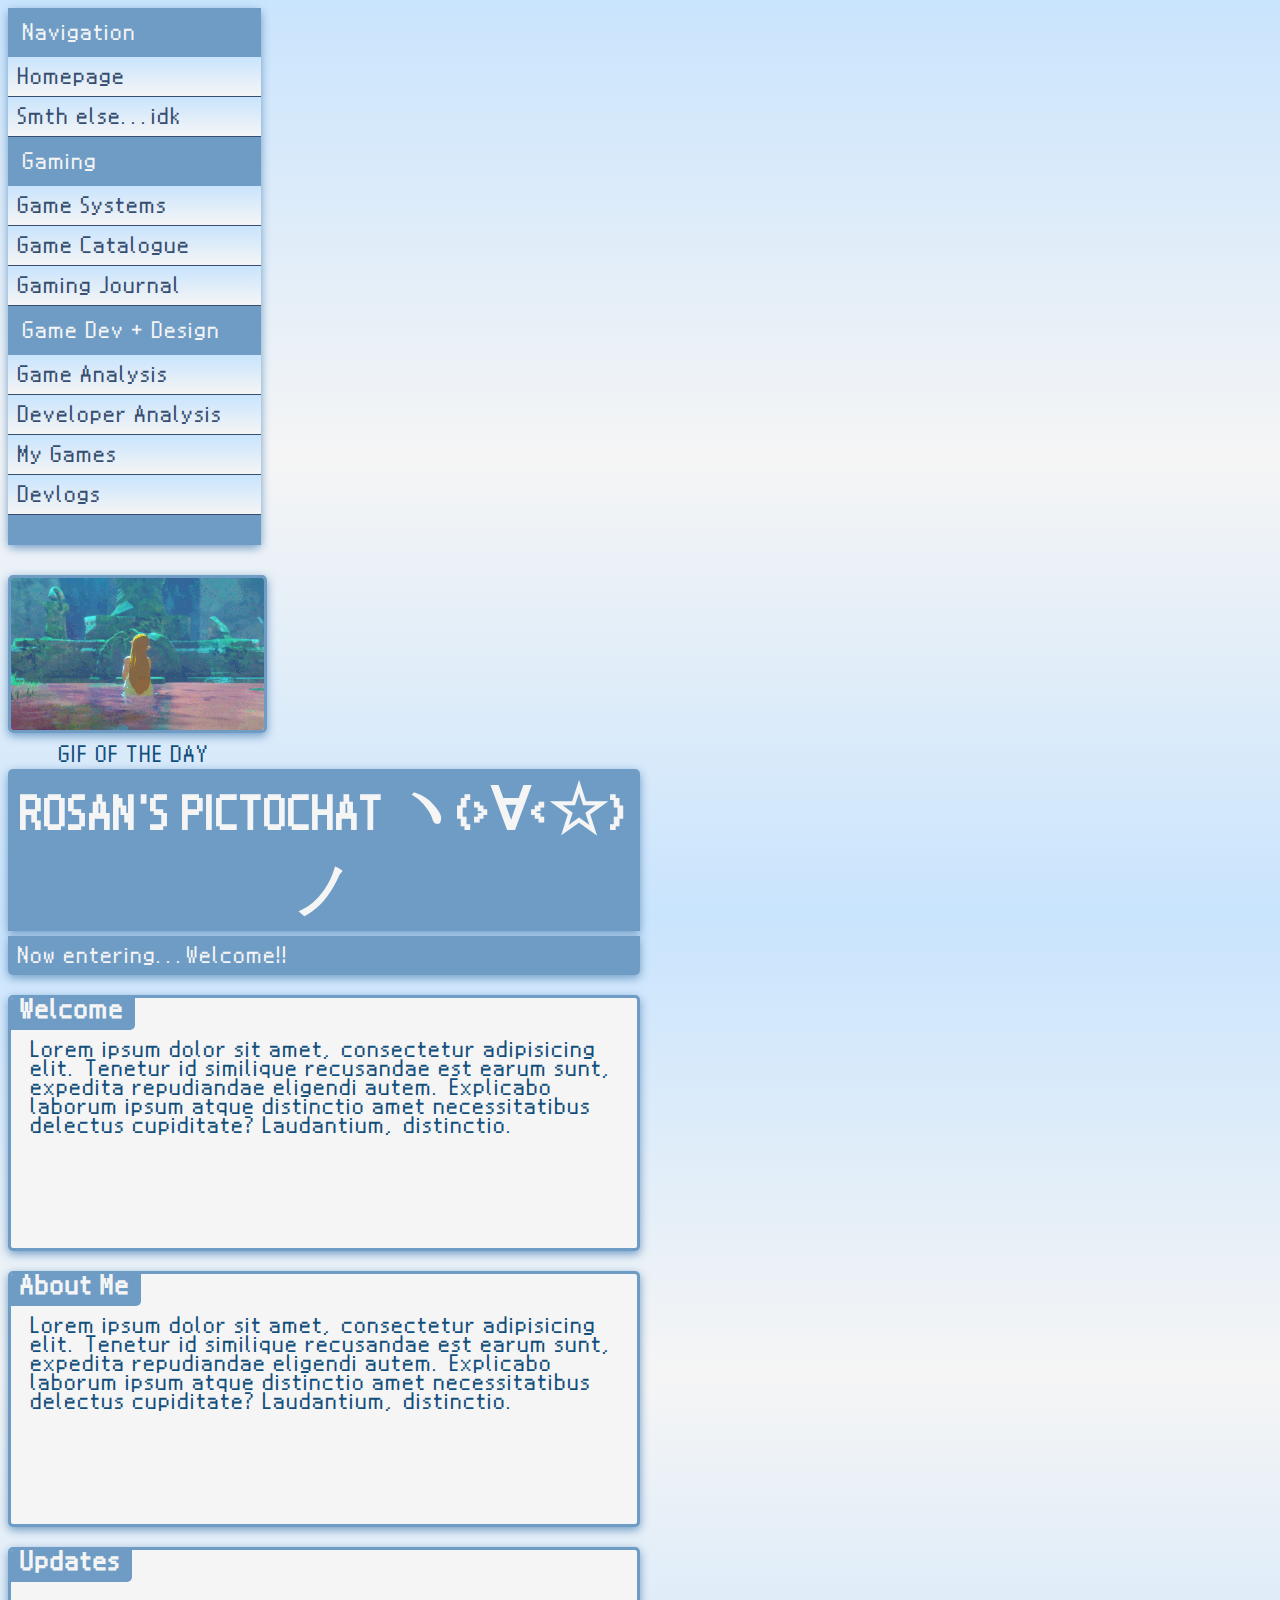
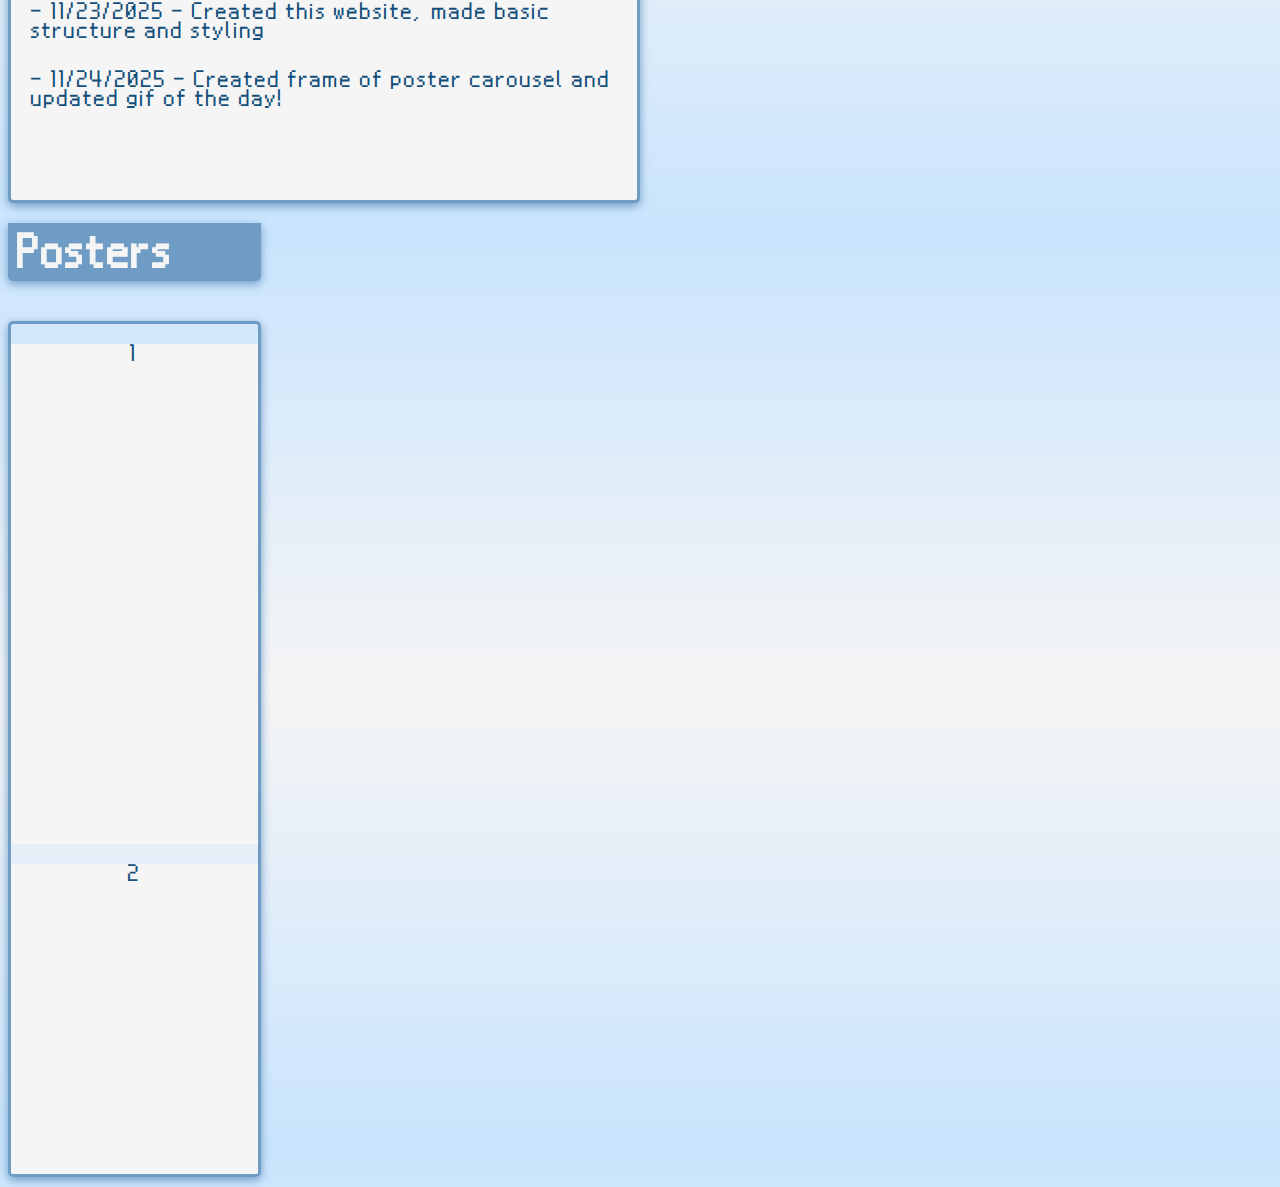
<file: index.html>
<!DOCTYPE html>
<html lang="en">
<head>
    <meta charset="UTF-8">
    <meta name="viewport" content="width=device-width, initial-scale=1.0">
    <link rel="stylesheet" href="styles.css">
    <title>Rosan's Pictochat</title>
</head>
<body>
    <!--Main Parent Container-->
    <div class="main-container">
        <!--Left Aside Content-->
        <aside id="left-aside">
            <nav>
                <p class="titles" id="top">Navigation</p>
                <ul>
                    <li><a href="index.html">Homepage</a></li>
                    <li><a href="">Smth else...idk</a></li>
                </ul>
                <p class="titles">Gaming</p>
                <ul>
                    <li><a href="">Game Systems</a></li>
                    <li><a href="">Game Catalogue</a></li>
                    <li><a href="">Gaming Journal</a></li>
                </ul>
                <p class="titles">Game Dev + Design</p>
                <ul>
                    <li><a href="">Game Analysis</a></li>
                    <li><a href="">Developer Analysis</a></li>
                    <li><a href="">My Games</a></li>
                    <li><a href="">Devlogs</a></li>
                </ul>
                <p class="titles" id="bottom"></p>
            </nav>

            <div class="gif-box">
                <img src="images/zelda-spring-of-wisdom.gif" alt="gif of the day!">
                <figcaption>GIF OF THE DAY</figcaption>
            </div>

        </aside>

        <!--Main Content-->
        <main>
            <header>
                <h1>ROSAN'S PICTOCHAT ヽ(>∀<☆)ノ</h1>
            </header>
            <p id="sub-title">Now entering...Welcome!!</p>
            <section class="chat-box">
                <h3>Welcome</h3>
                <div>Lorem ipsum dolor sit amet, consectetur adipisicing elit. Tenetur id similique recusandae est earum sunt, expedita repudiandae eligendi autem. Explicabo laborum ipsum atque distinctio amet necessitatibus delectus cupiditate? Laudantium, distinctio.</div>
            </section>
            <section class="chat-box">
                <h3>About Me</h3>
                <div>Lorem ipsum dolor sit amet, consectetur adipisicing elit. Tenetur id similique recusandae est earum sunt, expedita repudiandae eligendi autem. Explicabo laborum ipsum atque distinctio amet necessitatibus delectus cupiditate? Laudantium, distinctio.</div>
            </section>
            <section class="chat-box">
                <h3>Updates</h3>
                <div>
                    <p>- 11/23/2025 - Created this website, made basic structure and styling</p>
                    <p>- 11/24/2025 - Created frame of poster carousel and updated gif of the day!</p>
                </div>
            </section>
        </main>

        <!--Right Aside Content-->
        <aside id="right-aside">
            <h1 id="sub-title">Posters</h1>
            <div class="poster-container">
                <div class="group">
                    <div class="poster">1</div>
                    <div class="poster">2</div>
                    <div class="poster">3</div>
                    <div class="poster">4</div>
                    <div class="poster">5</div>
                    <div class="poster">6</div>
                </div>
                <div class="group">
                    <div class="poster">1</div>
                    <div class="poster">2</div>
                    <div class="poster">3</div>
                    <div class="poster">4</div>
                    <div class="poster">5</div>
                    <div class="poster">6</div>
                </div>
            </div>
        </aside>
    </div>
</body>
</html>
</file>
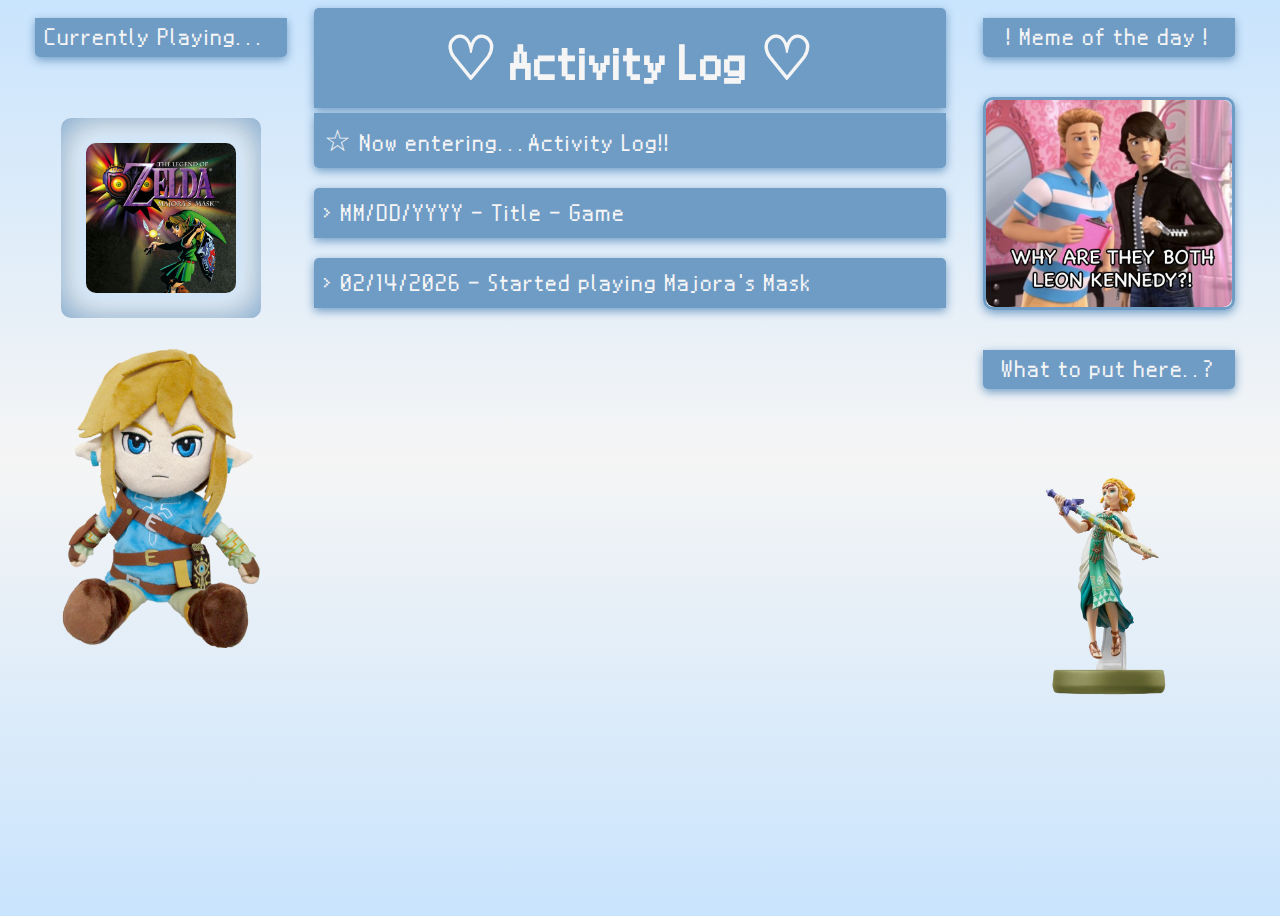
<file: activitylog.html>
<!DOCTYPE html>
<html lang="en">
<head>
    <meta charset="UTF-8">
    <meta name="viewport" content="width=device-width, initial-scale=1.0">
    <title>Activity Log</title>
    <link rel="stylesheet" href="styles.css">
    <script src="activitylog.js" defer></script>
</head>
<body>
    <div class="activity-log-container">
        <aside id="left-aside">
            <div id="container">
                <p id="sub-title">Currently Playing...</p>
                <div id="currently">
                    <div class="game-item" id="tloz-mm">
                        <a href="gamepage.html" title="Majora's Mask"><img src="images/mm_cover.jpg"></a>
                    </div>
                </div>
            </div>
            <div id="plush">
                <img src="images/link_plush.png" title="Click Me!">
            </div>
        </aside>
        <main>
            <header>
                <h1>♡ Activity Log ♡</h1>
            </header>
            <p id="sub-title">☆ Now entering...Activity Log!!</p>
            <div class="collapsible-container">
                <button class="collapsible">> MM/DD/YYYY - Title - Game</button>
                <div class="content" id="log2">
                    <p id="content-text">this is the content of the collapsible</p>
                    <img id="content-img" src="images/test_inmg.jpg">
                </div>
            </div>
            <div class="collapsible-container">
                <button class="collapsible">> 02/14/2026 - Started playing Majora's Mask</button>
                <div class="content" id="log1">
                    <p id="content-text">this is the content of the collapsible</p>
                    <img id="content-img" src="images/test_inmg.jpg">
                </div>
            </div>
        </main>
        <aside id="right-aside">
            <p id="sub-title">! Meme of the day !</p>
            <div id="memes">
                <img src="images/memes/ken+ryan.jpg">
            </div>
            <p id="sub-title">What to put here..?</p>
            <div>
                <img id="zelda-amiibo" src="images/totk_zelda_amiibo.png">
            </div>
        </aside>
    </div>
</body>
</html>
</file>
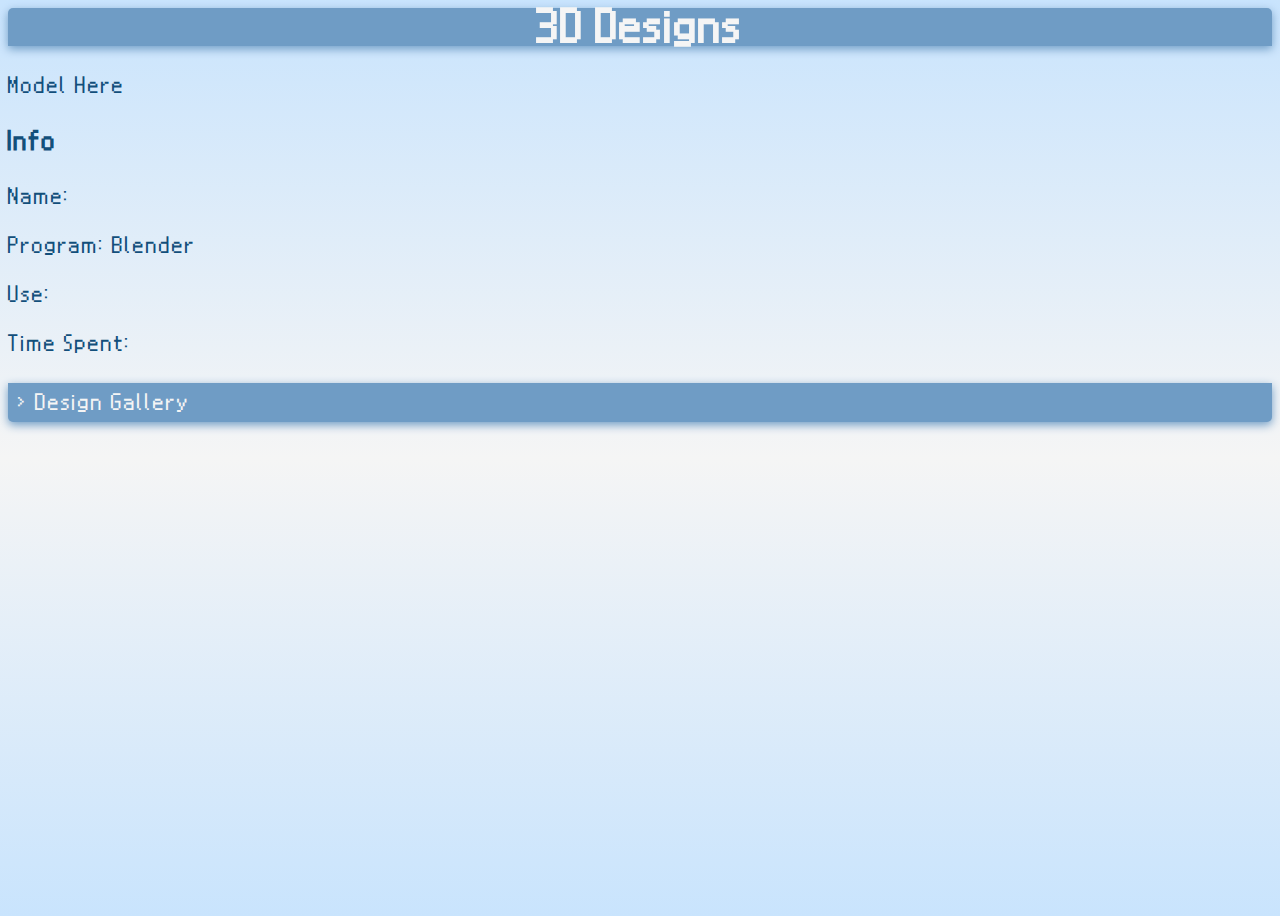
<file: designs.html>
<!DOCTYPE html>
<html lang="en">
<head>
    <meta charset="UTF-8">
    <meta name="viewport" content="width=device-width, initial-scale=1.0">
    <title>3D Designs</title>
    <link rel="stylesheet" href="styles.css">
    <script src="design.js" defer></script>
</head>
<body>
    <div class="design-container">
        <div class="selected-design">
            <header>
                <h1>3D Designs</h1>
            </header>
            <div class="model-container">
                <div id="model">
                    <p>Model Here</p>
                </div>
                <div id="model-info">
                    <h3>Info</h3>
                    <p id="name">Name: </p>
                    <p id="program">Program: Blender</p>
                    <p id="use">Use: </p>
                    <p id="time">Time Spent: </p>
                </div>
            </div>
        </div>
        <div class="design-gallery">
            <p id="sub-title">> Design Gallery</p>
            <div class="gallery-wrapper">
                <div class="selection" id="Kirby" title="name"></div>
                <div class="selection" id="Purple Man" title="name"></div>
                <div class="selection" id="Triforce" title="name"></div>
            </div>
        </div>
    </div>
</body>
</html>
</file>
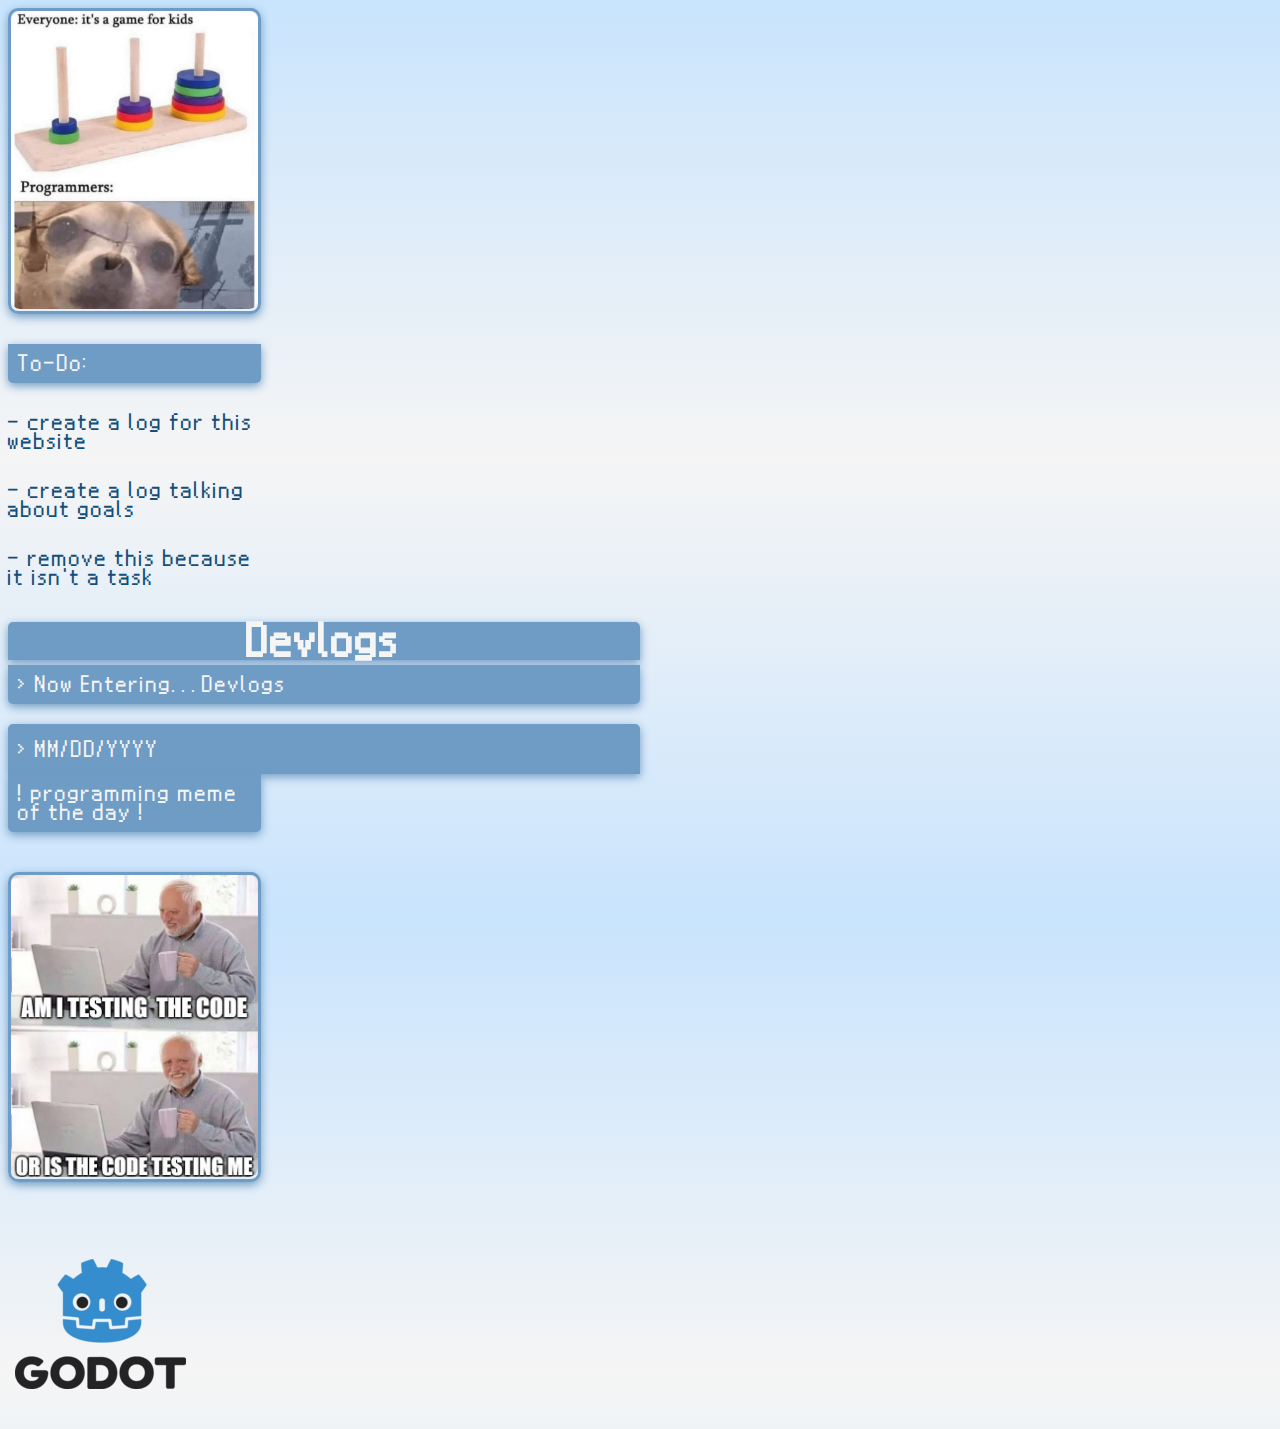
<file: devlogs.html>
<!DOCTYPE html>
<html lang="en">
<head>
    <meta charset="UTF-8">
    <meta name="viewport" content="width=device-width, initial-scale=1.0">
    <title>Devlogs</title>
    <link rel="stylesheet" href="styles.css">
    <script src="devlogs.js" defer></script>
</head>
<body>
    <div class="devlogs-container">
        <aside id="left-aside">
            <div id="memes">
                <img src="images/memes/hanoi.jpg">
            </div>
            <div id="devlog-container">
                <p id="sub-title">To-Do:</p>
                <div>
                    <p>- create a log for this website</p>
                    <p>- create a log talking about goals</p>
                    <p>- remove this because it isn't a task</p>
                </div>
            </div>
        </aside>
        <main>
            <header>
                <h1 id="devlog-title">Devlogs</h1>
            </header>
            <p id="sub-title">> Now Entering...Devlogs</p>
            <div class="collapsible-container">
                <button class="collapsible">> MM/DD/YYYY</button>
                <div class="content" id="log1">
                    <p id="content-text">this is content of the collapsible</p>
                    <img id="content-img" src="images/memes/ken+ryan.jpg">
                </div>
            </div>
        </main>
        <aside id="right-aside">
            <p id="sub-title">! programming meme of the day !</p>
            <div id="memes">
                <img src="images/memes/testing.jpg">
            </div>
            <div class="sticker">
                <img src="images/godot-logo.png">
            </div>
        </aside>
    </div>
</body>
</html>
</file>
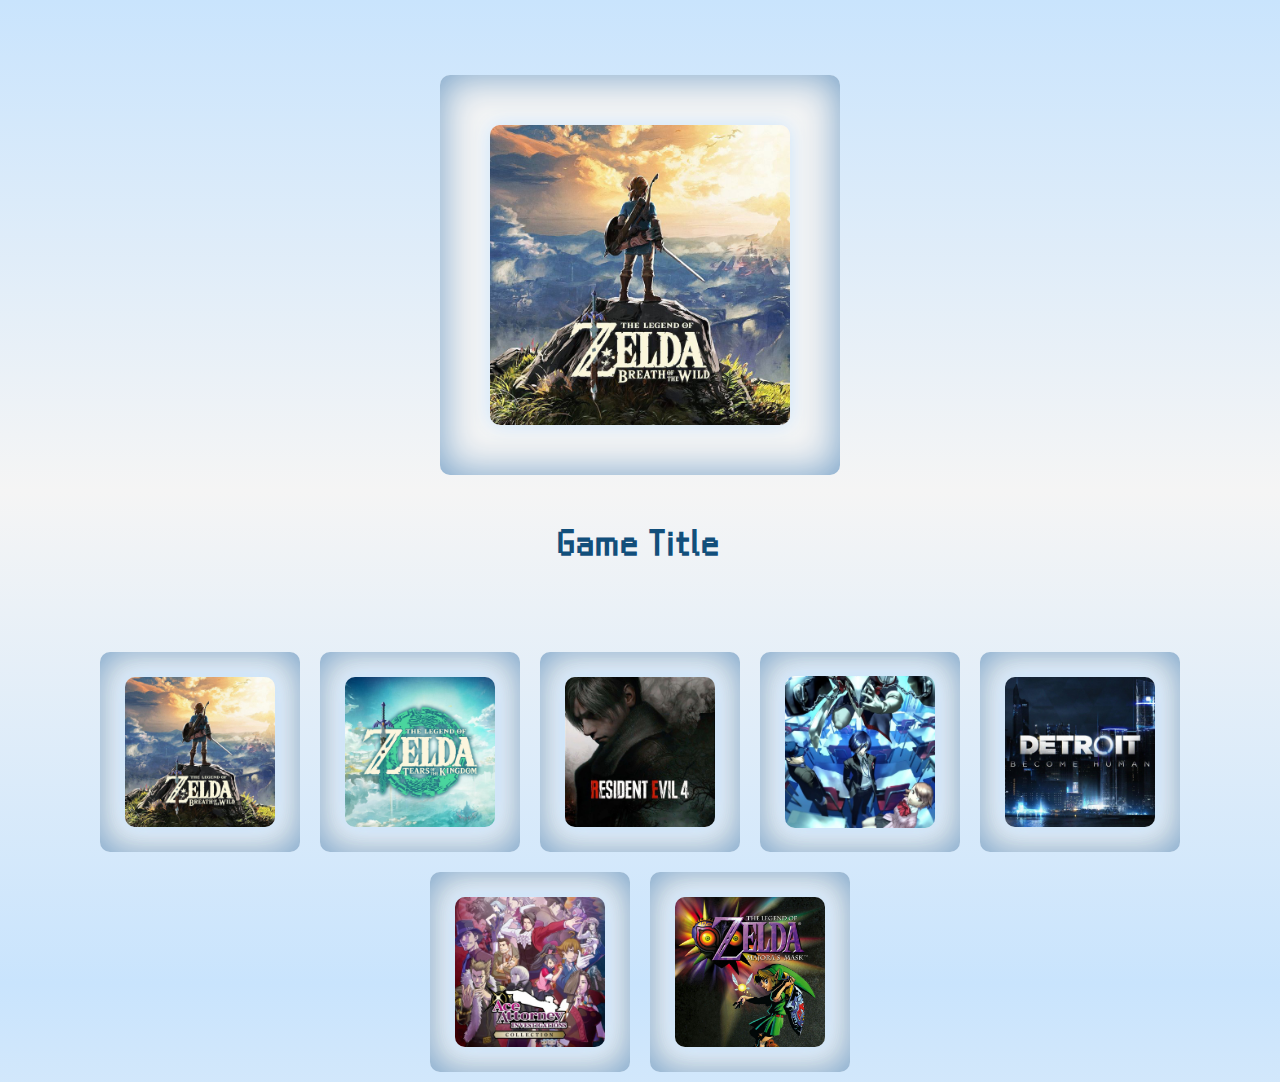
<file: gamecat.html>
<!DOCTYPE html>
<html lang="en">
<head>
    <meta charset="UTF-8">
    <meta name="viewport" content="width=device-width, initial-scale=1.0">
    <link rel="stylesheet" href="styles.css">
    <title>My Game Catalogue</title>
    <script src="gamecat.js" defer></script>

</head>
<body>
    <div class="game-cat-container">
        <section class="selected">
            <div class="game-card">
               <img id="game-cover" src="images/botw_cover.jpg">
            </div>
            <h2 id="game-title">Game Title</h2>
        </section>
        <br>
        <section class="game-list">
            <div class="game-item" id="botw">
                <a href="gamepage.html" title="Breath of the Wild"><img src="images/botw_cover.jpg"></a>
            </div>
            <div class="game-item" id="totk">
                <a href="gamepage.html" title="Tears of the Kingdom"><img src="images/totk_cover.jpg"></a>
            </div>
            <div class="game-item" id="re4r">
                <a href="gamepage.html" title="Resident Evil 4: Remake"><img src="images/re4r_cover.jpg"></a>
            </div>
            <div class="game-item" id="p3p">
                <a href="gamepage.html" title="Persona 3 Portable"><img src="images/p3p_cover.jpg"></a>
            </div>
            <div class="game-item" id="dbh">
              <a href="gamepage.html" title="Detroit: Become Human"><img src="images/dbh_cover.jpg"></a>
            </div>
            <div class="game-item" id="aai">
                <a href="gamepage.html" title="Ace Attorney Investigations"><img src="images/aai_cover.jpg"></a>
            </div>
            <div class="game-item" id="tloz-mm">
                <a href="gamepage.html" title="Majora's Mask"><img src="images/mm_cover.jpg"></a>
            </div>
        </section>
    </div>
</body>
</html>
</file>
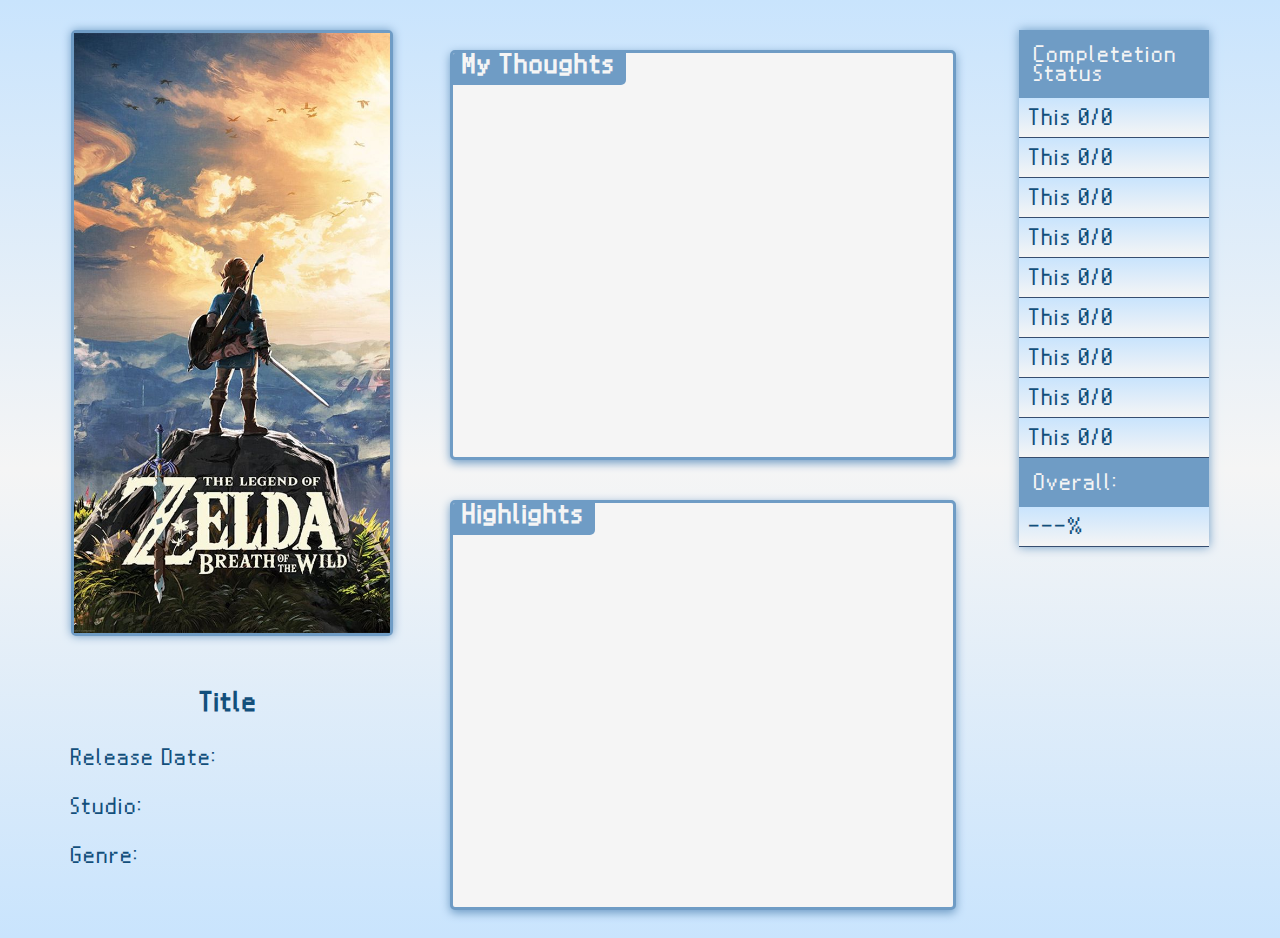
<file: gamepage.html>
<!DOCTYPE html>
<html lang="en">
<head>
    <meta charset="UTF-8">
    <meta name="viewport" content="width=device-width, initial-scale=1.0">
    <title>Game</title>
    <link rel="stylesheet" href="styles.css">
    <script src="gamepage.js" defer></script>
</head>
<body class="home-container">
    <section id="left-section">
        <div class="game-poster">
            <img id="poster" src="images/botw_poster2.jpg">
        </div>
        <div id="game-info">
            <h3 id="title">Title</h3>
            <p id="date">Release Date: </p>
            <p id="studio">Studio: </p>
            <p id="genre">Genre: </p>
        </div>
    </section>
    <section id="main-section">
        <div class="chat-box" id="thoughts">
            <h3>My Thoughts</h3>
            <p id="thoughts-text"></p>
        </div>
        <div class="chat-box" id="highlights">
            <h3>Highlights</h3>
        </div>
    </section>
    <section id="right-section">
        <div id="completion-list">
            <p class="titles">Completetion Status</p>
            <ul>
                <li>This 0/0</li>
                <li>This 0/0</li>
                <li>This 0/0</li>
                <li>This 0/0</li>
                <li>This 0/0</li>
                <li>This 0/0</li>
                <li>This 0/0</li>
                <li>This 0/0</li>
                <li>This 0/0</li>
            </ul>
            <p class="titles">Overall:</p>
            <ul>
                <li>---%</li>
            </ul>
        </div>
    </section>
</body>
</html>
</file>
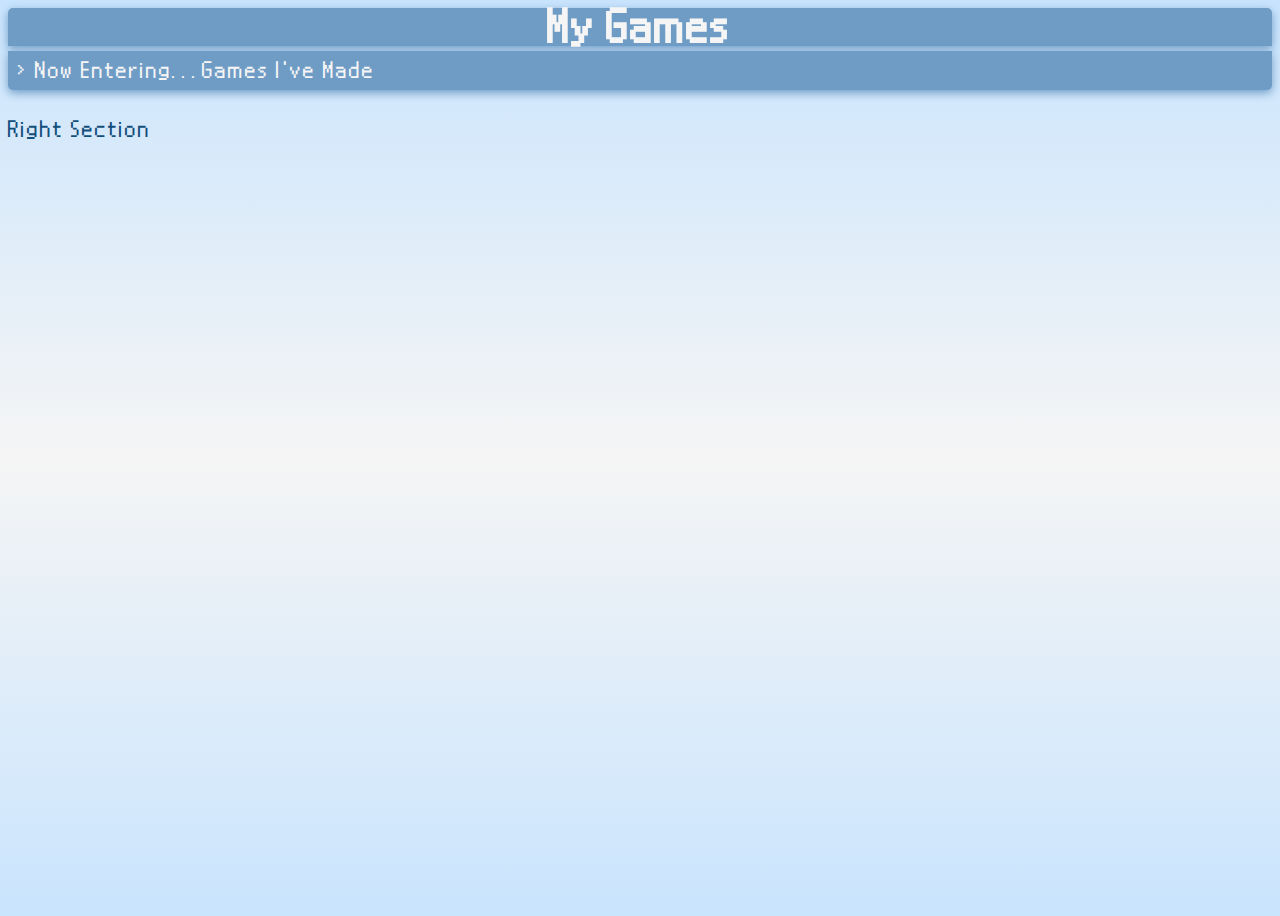
<file: mygames.html>
<!DOCTYPE html>
<html lang="en">
<head>
    <meta charset="UTF-8">
    <meta name="viewport" content="width=device-width, initial-scale=1.0">
    <title>My Games</title>
    <link rel="stylesheet" href="styles.css">
</head>
<body>
    <div class="game-project-container">
        <div class="file-section">
            <header>
                <h1>My Games</h1>
            </header>
            <p id="sub-title">> Now Entering...Games I've Made</p>
        </div>
        <div class="info-section">
            <p>Right Section</p>
        </div>
    </div>
</body>
</html>
</file>
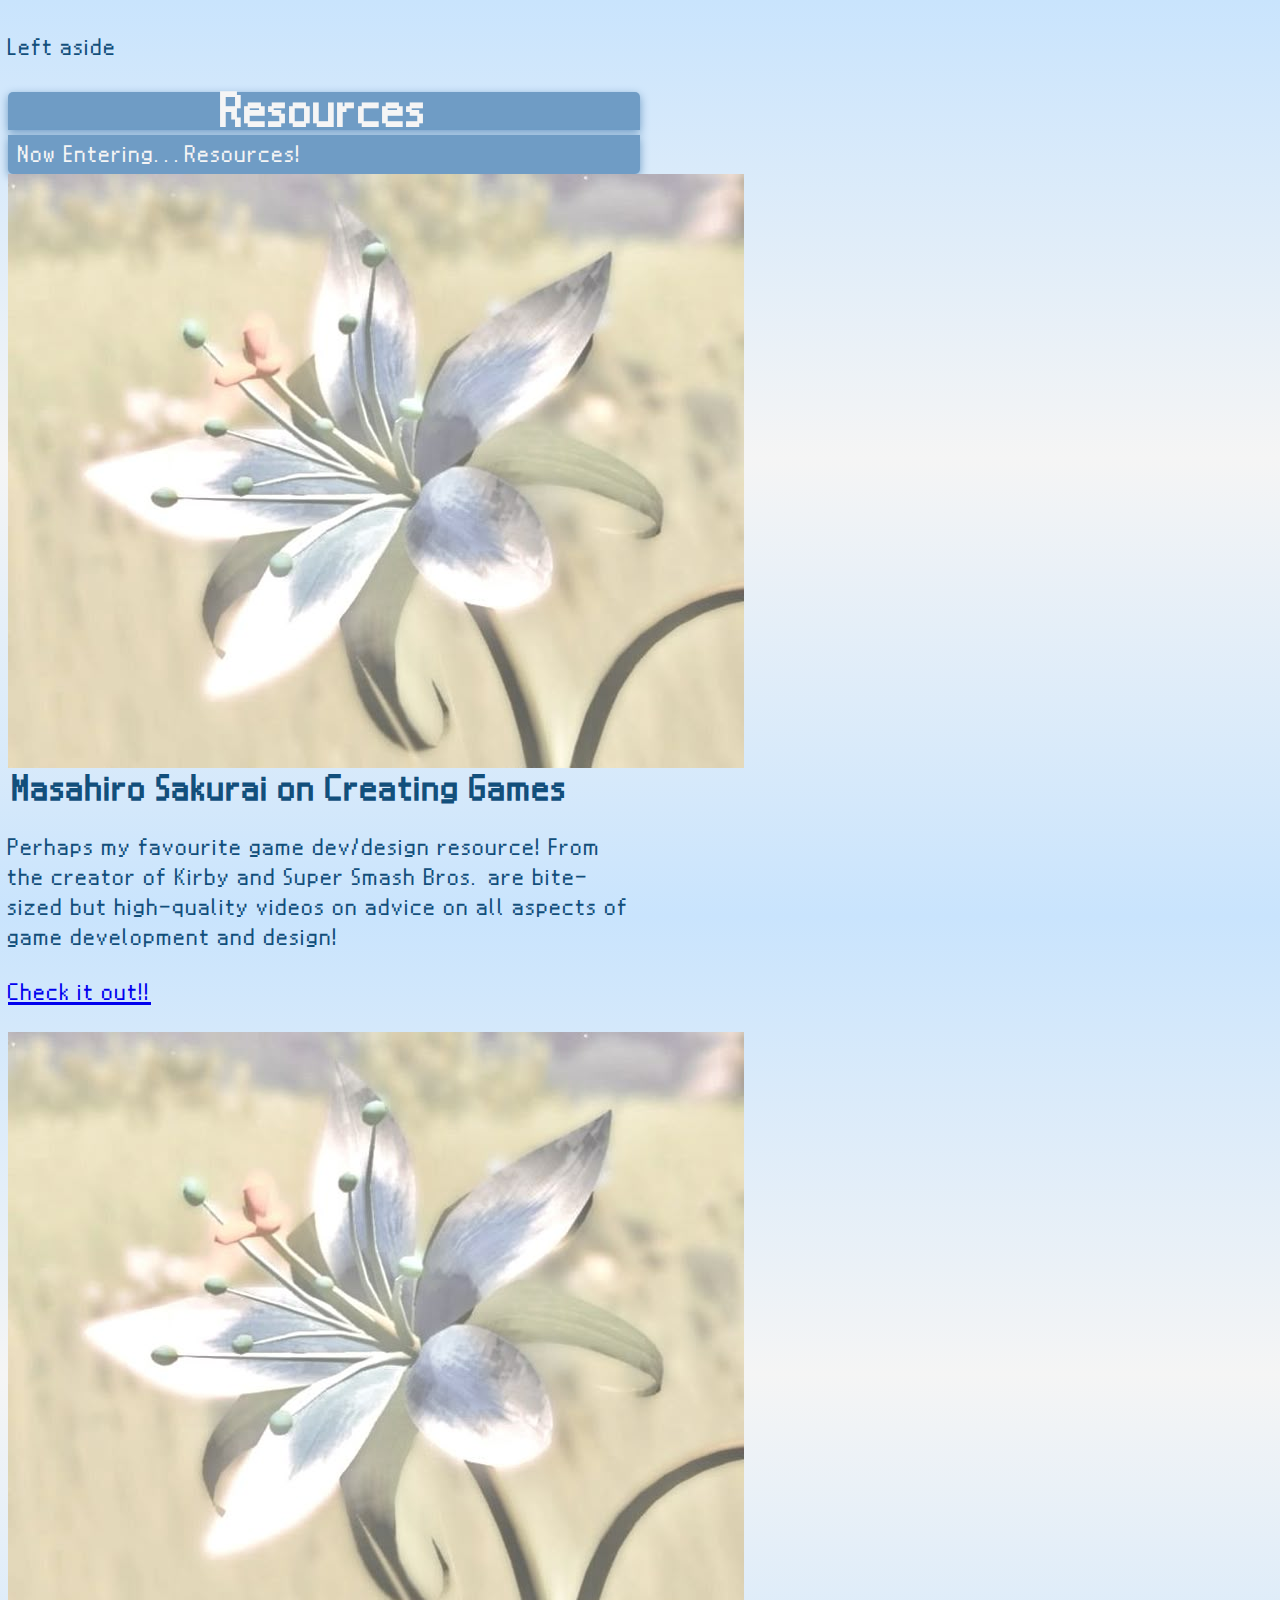
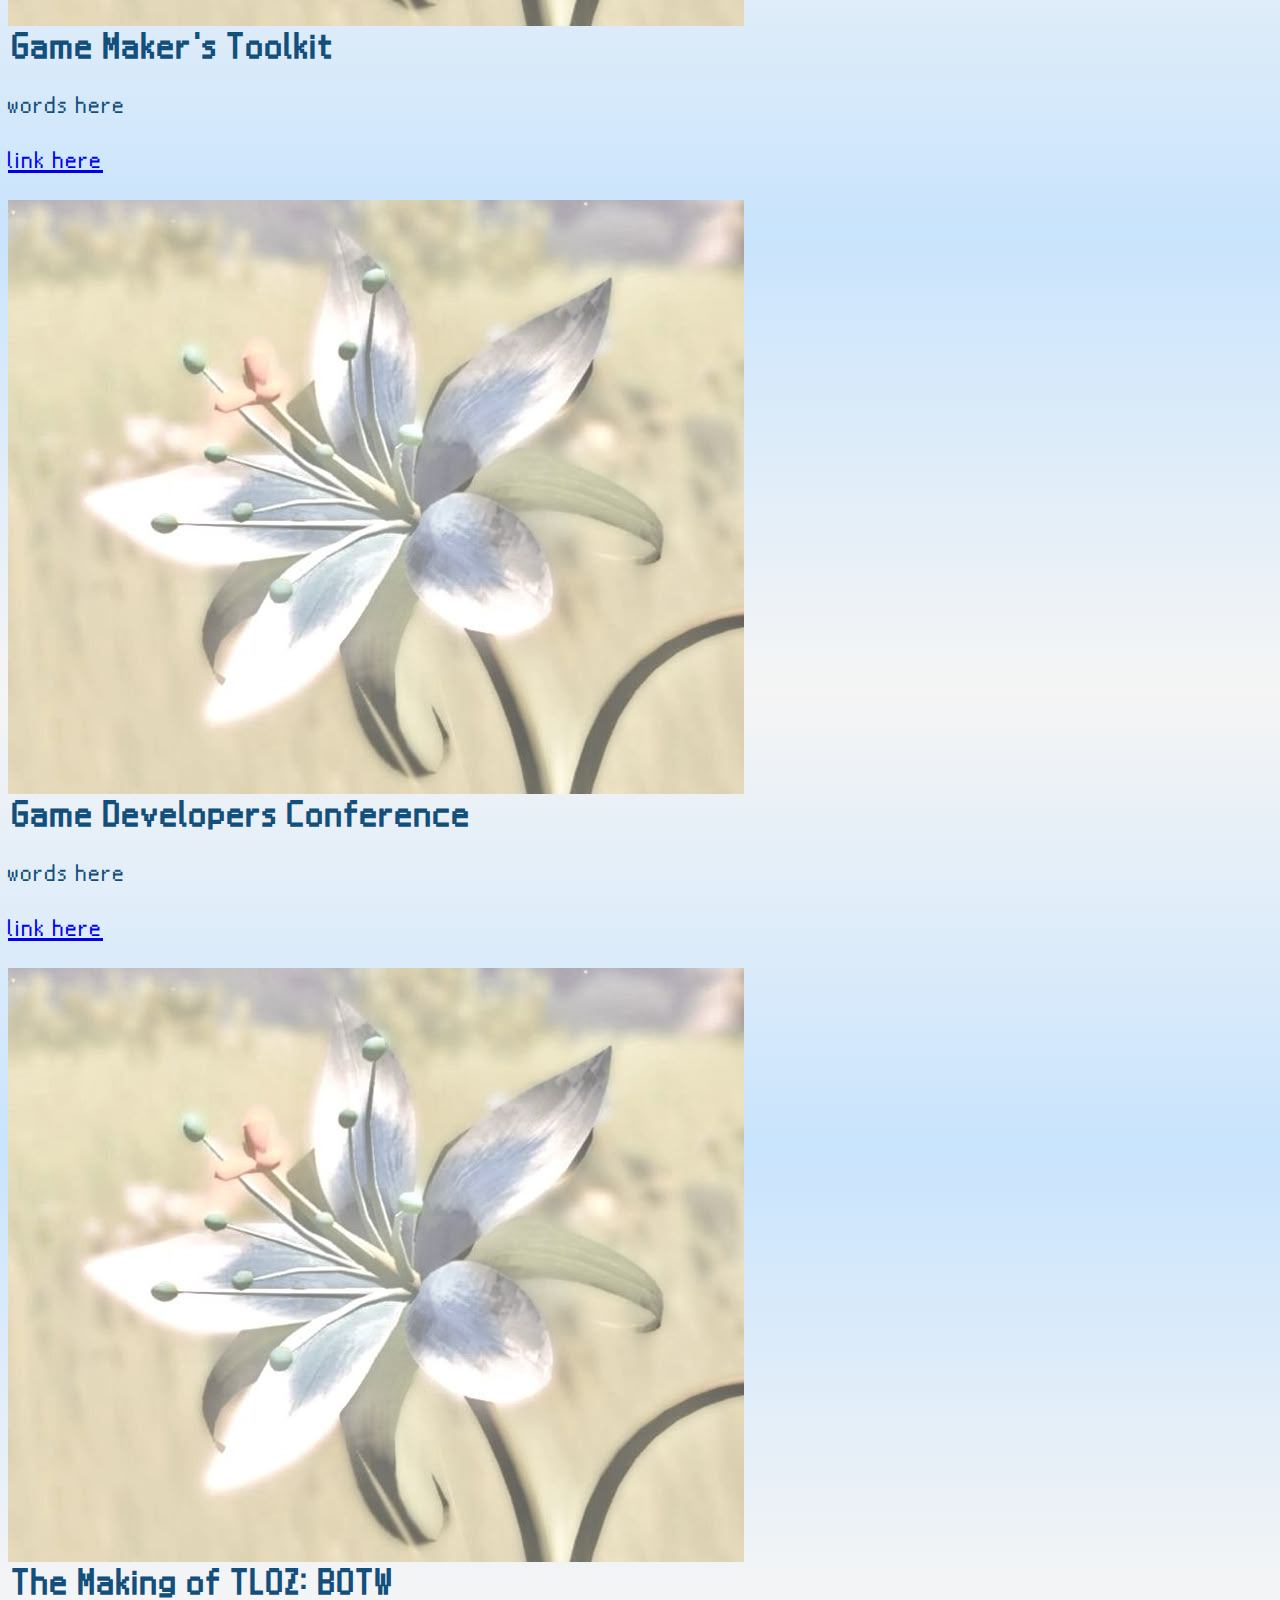
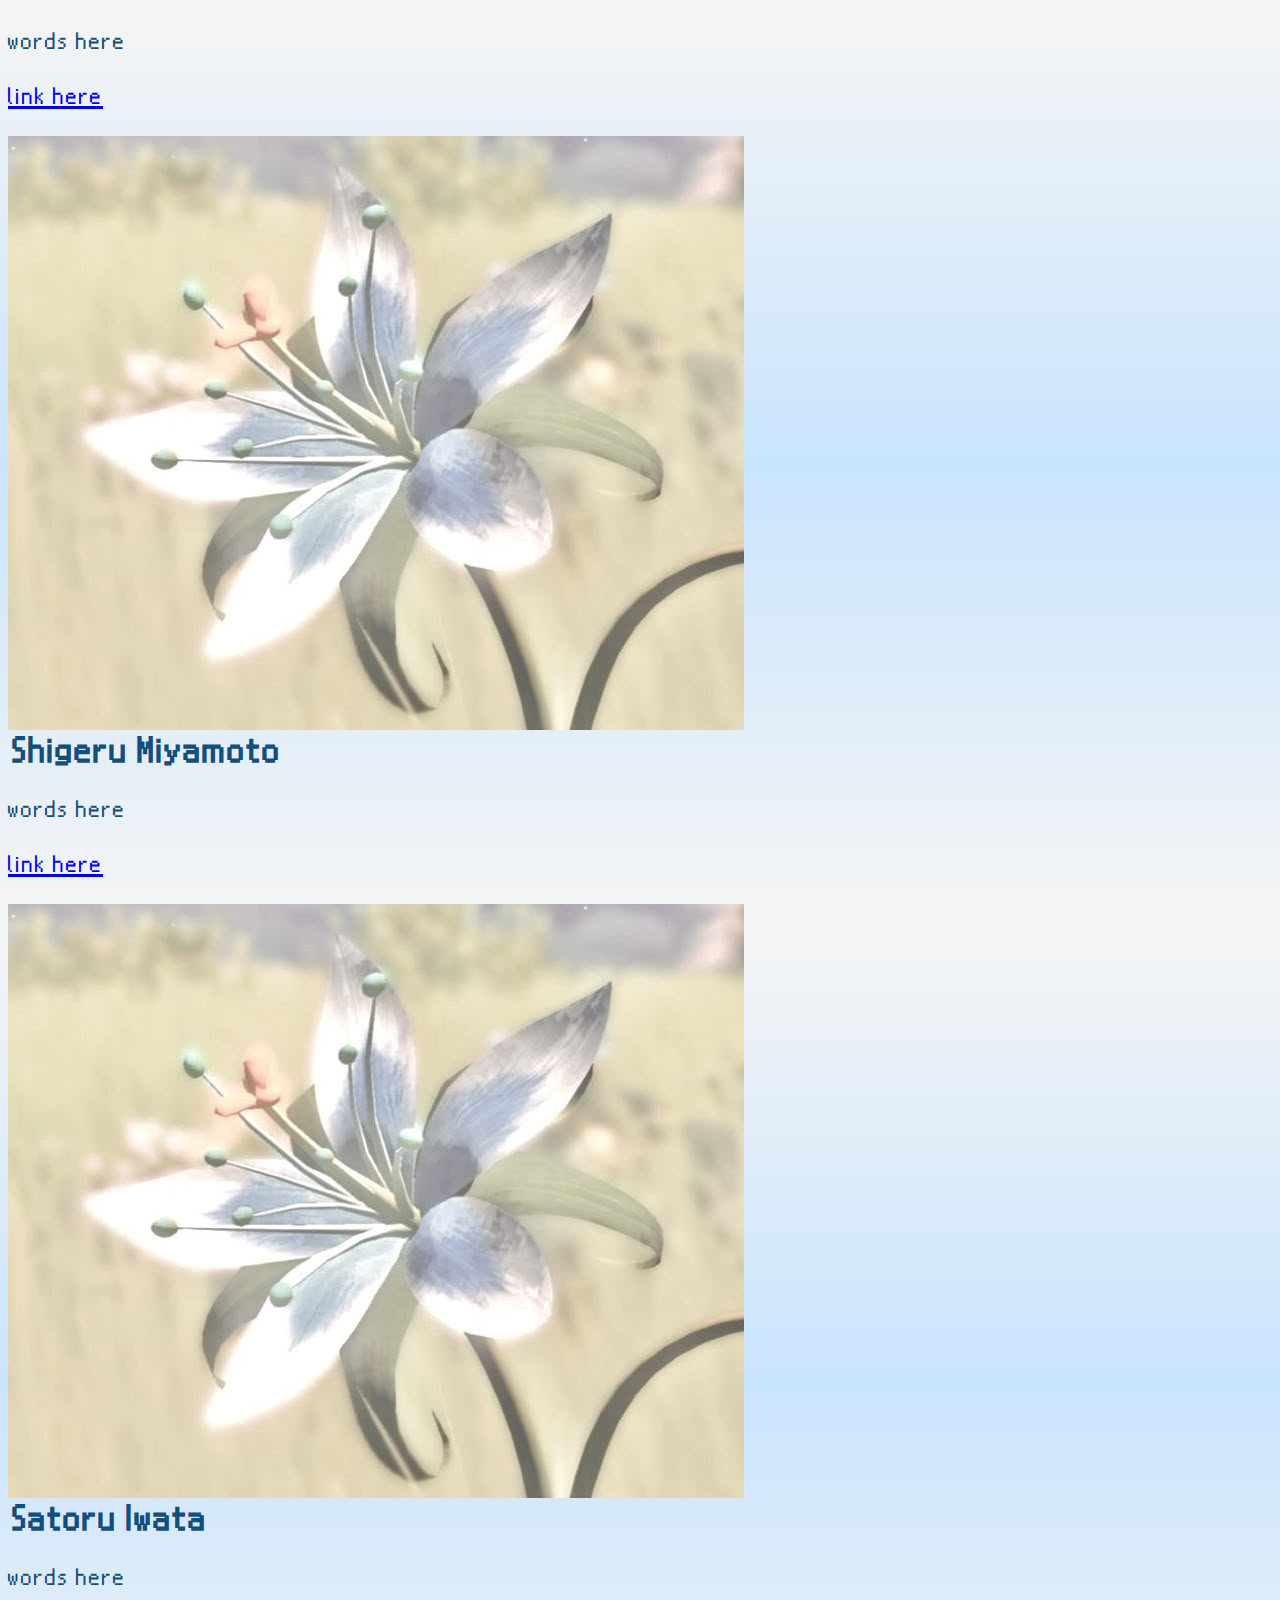
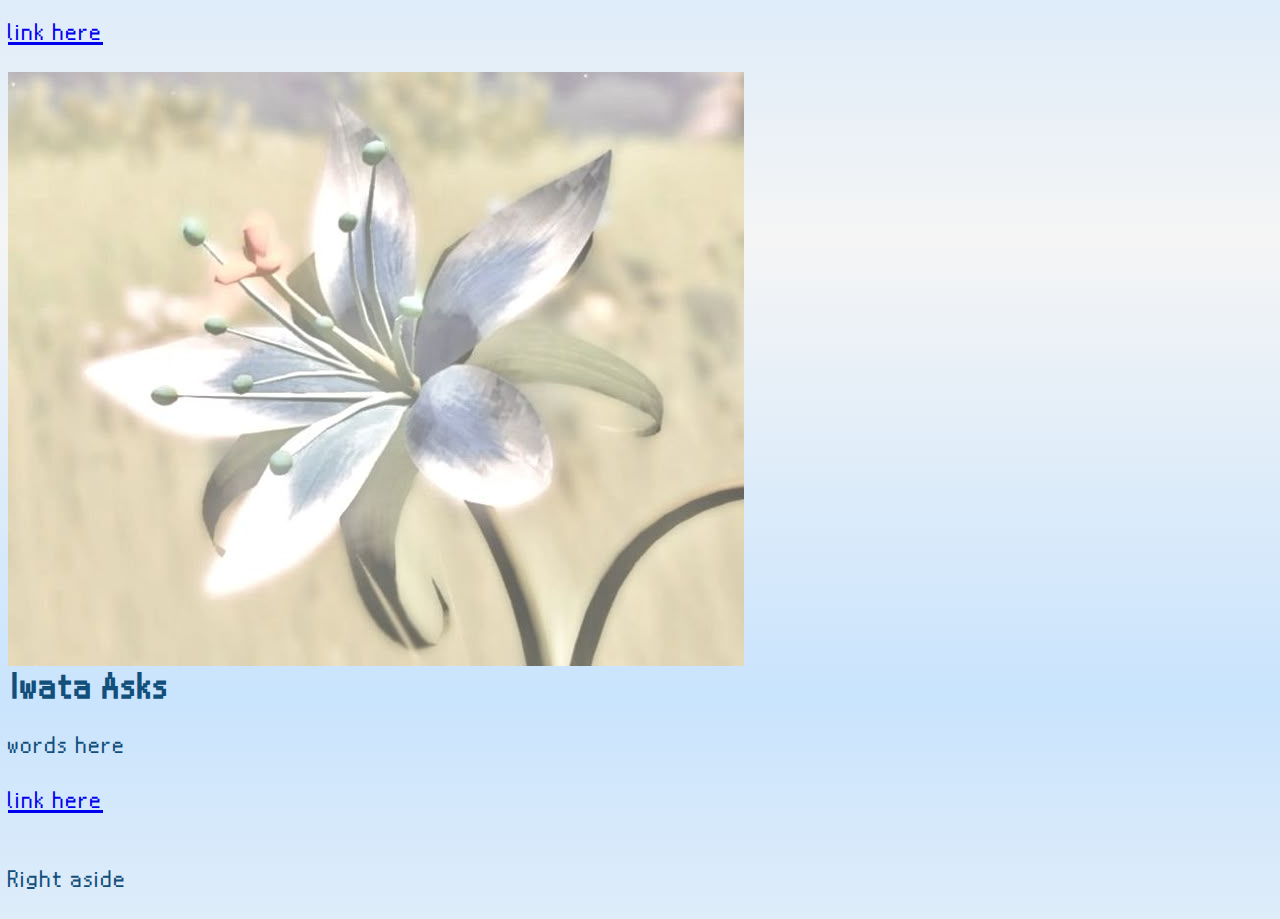
<file: resources.html>
<!DOCTYPE html>
<html lang="en">
<head>
    <meta charset="UTF-8">
    <meta name="viewport" content="width=device-width, initial-scale=1.0">
    <title>Resources</title>
    <link rel="stylesheet" href="styles.css">
</head>
<body>
    <div class="resources-container">
        <aside id="left-aside">
            <p>Left aside</p>
        </aside>
        <main class="resources-main">
            <header id="resources-title">
                <h1>Resources</h1>
            </header>
            <p id="sub-title">Now Entering...Resources!</p>
            <section class="link-section">
                <div class="link-boxes">
                    <img id="link-img" src="images/silent_princess.jpg">
                    <div id="link-info">
                        <h2 id="link-title">Masahiro Sakurai on Creating Games</h2>
                        <p id="content-text">Perhaps my favourite game dev/design resource! From the creator of Kirby and Super Smash Bros. are bite-sized but high-quality videos on advice on all aspects of game development and design!</p>
                        <a href="https://www.youtube.com/@sora_sakurai_en"><p>Check it out!!</p></a>
                    </div>
                </div>
                <div class="link-boxes">
                    <img id="link-img" src="images/silent_princess.jpg">
                    <div id="link-info">
                        <h2 id="link-title">Game Maker's Toolkit</h2>
                        <p id="content-text">words here</p>
                        <a href="https://www.youtube.com/@GMTK"><p>link here</p></a>
                    </div>
                </div>
                <div class="link-boxes">
                    <img id="link-img" src="images/silent_princess.jpg">
                    <div id="link-info">
                        <h2 id="link-title">Game Developers Conference</h2>
                        <p id="content-text">words here</p>
                        <a href="https://www.youtube.com/@GDCFestivalofGaming"><p>link here</p></a>
                    </div>
                </div>
                <div class="link-boxes">
                    <img id="link-img" src="images/silent_princess.jpg">
                    <div id="link-info">
                        <h2 id="link-title">The Making of TLOZ: BOTW</h2>
                        <p id="content-text">words here</p>
                        <a href="https://www.youtube.com/playlist?list=PL2JiZAV5BmDXKHMwfdlJbNAtXpUNuCPAd"><p>link here</p></a>
                    </div>
                </div>
                <div class="link-boxes">
                    <img id="link-img" src="images/silent_princess.jpg">
                    <div id="link-info">
                        <h2 id="link-title">Shigeru Miyamoto</h2>
                        <p id="content-text">words here</p>
                        <a href="https://www.youtube.com/playlist?list=PL2JiZAV5BmDWYZnmCZ8iW2UBRJOSoFqsy"><p>link here</p></a>
                    </div>
                </div>
                <div class="link-boxes">
                    <img id="link-img" src="images/silent_princess.jpg">
                    <div id="link-info">
                        <h2 id="link-title">Satoru Iwata</h2>
                        <p id="content-text">words here</p>
                        <a href="https://www.youtube.com/playlist?list=PL2JiZAV5BmDXQV7nA-TgqWwEuO9Bn-EXX"><p>link here</p></a>
                    </div>
                </div>
                <div class="link-boxes">
                    <img id="link-img" src="images/silent_princess.jpg">
                    <div id="link-info">
                        <h2 id="link-title">Iwata Asks</h2>
                        <p id="content-text">words here</p>
                        <a href="https://iwataasks.nintendo.com/"><p>link here</p></a>
                    </div>
                </div>
            </section>
        </main>
        <aside id="right-aside">
            <p>Right aside</p>
        </aside>
    </div>
</body>
</html>
</file>
<file: styles.css>
body{
   background: linear-gradient(#c9e4fd, whitesmoke, #c9e4fd);
   height: 100vh;
   color: #124f7b;
   font-size: 30px;
}


@font-face {
    font-family: "Pictochat";
    src: url(fonts/pictochat.otf.woff2);
}

*{
    font-family: "Pictochat";
    letter-spacing: 2px;
}

.home-container{
    display: flex;
    flex-direction: row;
    justify-content: space-evenly;
    margin-top: 30px;
}

#date{
    display: flex;
    justify-content: space-between;
    margin-top: 20px;
}

#date h2{
    color: #618eb6;
}

footer{
    padding: 10px;
    margin: 10px;
    text-align: center;
    display: flex;
    flex-direction: row;
    justify-content: center;
}

hr{
    border: 1px solid #618eb6;
    margin: 10px;
}

.game-cat-container{
    display: flex;
    flex-direction: column;
    justify-content: space-evenly;
    margin-top: 75px;
    gap: 30px;
}

.game-list{
    padding: 10px;
    height: 40%;
    display: flex;
    flex-direction: row;
    flex-wrap: wrap;
    gap: 20px;
    justify-content: center;
}


.selected{
    height: 60%;
    display: flex;
    flex-direction: column;
    gap: 50px;
    align-items: center;
    perspective: 900px;
}

.game-card{
    width: 400px;
    height: 400px;
    flex: 1 1 auto;
    animation: idle 5s linear infinite;
    transform-style: preserve-3d;
}

@keyframes idle {
    0% {
        transform: rotateY(0deg);
    }
    25%{
        transform: rotateY(20deg);
    }
    50%{
        transform: rotateY(0deg);
    }
    75%{
        transform: rotateY(-20deg);
    }
    100%{
        transform: rotateY(0deg);
    }
}

.game-item{
    width: 200px;
    height: 200px;
    flex: 1 1 1;
    transition: border 0.1s ease;
}

.game-item a, .game-item img{
    width: 150px;
    display: block;
    margin-left: auto;
    margin-right: auto;
    border-radius: 10px;
    box-shadow: 0px 0px 20px #c9e4fd;
}

.game-card:hover, .game-item:hover{
    transform: scale(1.10);
    box-shadow: 0px 0px 25px #6f9cc5 inset;
}

.game-card img{
    width: 300px;
    display: block;
    margin-left: auto;
    margin-right: auto;
    border-radius: 10px;
    box-shadow: 0px 0px 20px #c9e4fd;
}

.game-card, .game-item{
    display: flex;
    align-items: center;
    background-color: whitesmoke;
    box-shadow: 0px 0px 40px #6f9cc5 inset;
    border-radius: 10px;
    transition: transform 0.5s ease, box-shadow 0.5s ease;
}

::-webkit-scrollbar{
    width: 10px;
}

/* Track */
::-webkit-scrollbar-track{
    background-color: whitesmoke;
}

/* Handle */
::-webkit-scrollbar-thumb{
    background-color: #6f9cc5;
}

/* Styling for Left-Aside Section on Homepage */
aside{
    width: 20%;
    display: flex;
    flex-direction: column;
    gap: 30px;
}

nav{
    border-radius: 5px;
    box-shadow: 0px 3px 10px #6f9cc5;
}

ul{
    list-style-type: none;
    margin: 0;
    padding: 0;
}

li{
    background: linear-gradient(#c9e4fd, whitesmoke);
    border-bottom: 1px solid #364e70;
}

li a{
    display: block;
    color: #364e70;
    text-decoration: none;
    padding: 10px;
    transition: letter-spacing 0.5s ease, background-color 0.5s ease, color 0.5s ease;
}

li a:hover{
    background-color: #c9e4fd;
    color: whitesmoke;
    letter-spacing: 4px;
}

.titles{
    background-color: #6f9cc5;
    color: whitesmoke;
    padding: 15px;
    margin: 0%;
}

.titles #top{
    border-top-left-radius: 5px;
    border-top-right-radius: 5px;
}

.titles #bottom{
    border-bottom-left-radius: 5px;
    border-bottom-right-radius: 5px;
}

.gif-box{
    text-align: center;
    flex: 1 1 auto;
    transition: transform 0.1s ease;
}

.gif-box:hover{
    transform: scale(1.03) rotate(-1deg);
}

.gif-box img{
    width: 100%;
    border-radius: 5px;
    border: 3px solid #6f9cc5;
    box-shadow: 0px 3px 10px #6f9cc5;
    margin-bottom: 10px;
}

.music{
    display: flex;
    flex-direction: column;
    align-items: center;
    flex: 1 1 auto;
    border: 3px solid #6f9cc5;
    border-radius: 5px;
    box-shadow: 3px 3px 10px #6f9cc5;
    transition: transform 0.1s ease, box-shadow 0.1s ease;
    padding: 20px;
    gap: 5px;
    font-size: 25px;
    justify-content: space-evenly;
}

#music-top{
    display: flex;
    flex-direction: row;
    gap: 10px;
}

.music p{
    margin: 20px;
}

.music img{
    width: 40%;
    box-shadow: 1px 1px 5px #6f9cc5;
    border-radius: 5px;
}

.music audio{
    width: 100%;
}

.music:hover{
    transform: scale(1.05) rotate(2deg);
    box-shadow: 3px 3px 15px #6f9cc5;
}

#plush{
    display: flex;
    justify-content: center;
    width: 100%;
    height: 300px;

}

#plush img{
    width: 100%;
    object-fit: contain;
    transition: transform 0.5s ease;
}

#plush img:hover{
    transform: scale(1.10);
    cursor: pointer;
}


/* Styling for Main Section on Homepage*/
main{
    width: 50%;
}

header{
    background-color: #6f9cc5;
    border-top-left-radius: 5px;
    border-top-right-radius: 5px;
    box-shadow: 0px 3px 10px #6f9cc5;
    color: whitesmoke;
    text-align: center;
}

header h1, h2{
    margin: 5px;
}

#sub-title{
    background-color: #6f9cc5;
    border-bottom-left-radius: 5px;
    border-bottom-right-radius: 5px;
    box-shadow: 0px 3px 10px #6f9cc5;
    color: whitesmoke;
    padding: 10px;
    margin: 0%;
}

#clock{
    text-align: center;
}

.chat-box{
    flex: 1 1 auto;
    margin-top: 20px;
    margin-bottom: 20px;
    background-color: whitesmoke;
    border: 3px solid #6f9cc5;
    border-radius: 5px;
    box-shadow: 0px 3px 10px #6f9cc5;
    height: 250px;
    max-width: 100%;
    min-width: 200px;
    overflow: scroll;
    overflow-x: hidden;
    transition: transform 0.1s ease, box-shadow 0.1s ease;
}

.chat-box:hover{
    transform: scale(1.03) rotate(1deg);
    box-shadow: 0px 3px 15px #6f9cc5;
}

.chat-box h3{
    display: inline;
    background-color: #6f9cc5;
    color: whitesmoke;
    border-bottom-right-radius: 5px;
    padding-left: 10px;
    padding-right: 10px;
    padding-bottom: 10px;
}

.chat-box div{
    margin: 20px;
}


/* Styling for Right-Aside on Homepage*/

#right-aside h1{
    margin: 0;
}

.poster-container{
    height: 850px;
    overflow-y: hidden;
    border: 3px solid #6f9cc5;
    box-shadow: 0px 3px 10px #6f9cc5;
    border-radius: 5px;
}

.group{
    display: flex;
    flex-direction: column;
    animation: scroll 15s linear infinite;
}

.poster{
    flex: 0 0 500px;
    height: 500px;
    width: 100%;
    background-color: whitesmoke;
    gap: 20px;
    text-align: center;
}

.poster-img{
    width: 100%;
    height: 100%;
    object-fit: cover;
}

@keyframes scroll {
    0%{
        transform: translateY(0);
    }
    100%{
        transform: translateY(-3000px);
    }

}

/*Styling for Game Page*/
#left-section, #right-section{
    display: flex;
    flex-direction: column;
    gap: 20px;
}

#left-section{
    width: 25%;
}

#right-section{
    width: 15%;
}

#left-section h3{
    text-align: center;
}

#main-section{
    width: 40%;
    display: flex;
    flex-direction: column;
}

#thoughts-text{
    margin: 20px;
}

.game-poster{
    width: 100%;
    height: 600px;
    background-color: #6f9cc5;
    border: 3px solid #6f9cc5;
    border-radius: 5px;
    box-shadow: 0px 0px 10px #6f9cc5;
    transition: transform 0.3s ease, box-shadow 0.3s ease;
}

.game-poster img{
    width: 100%;
    height: 600px;
    object-fit: cover;
}

.game-poster:hover{
    transform: scale(1.05) rotate(-1deg);
    box-shadow: 0px 0px 15px;
}

#completion-list{
    box-shadow: 0px 0px 10px #6f9cc5;
}

#completion-list li{
    padding: 10px;
}

#notFound{
    text-align: center;
}

.grandparent{
    width: 300px;
    height: 300px;
    background-color: red;
    display: flex;
    justify-content: center;
    align-items: center;
}

.parent{
    width: 200px;
    height: 200px;
    background-color: blue;
    display: flex;
    justify-content: center;
    align-items: center;
}

.child{
    width: 100px;
    height: 100px;
    background-color: green;
}

/*Activity Log Styling*/

.activity-log-container{
    display: flex;
    flex-direction: row;
    justify-content: space-evenly;
}

.activity-log-container header{
    padding: 10px;
    margin-bottom: 5px;
}

.activity-log-container #left-aside, #right-aside{
    display: flex;
    
}

.activity-log-container #left-aside{
    padding-top: 10px;
    padding-bottom: 10px;
}

#container{
    width: 100%;
    height: 300px;
    display: flex;
    flex-direction: column;
    justify-content: space-between;
}

#currently{
    display: flex;
    flex-direction: column;
    align-items: center;
}

#random-gif{
    display: flex;
    flex-direction: column;
    align-items: center;
    width: 100%;
    transition: all 0.5s ease;
}

#random-gif:hover{
    transform: scale(1.20) rotate(-365deg);
}

#random-gif img{
    width: 100px;
    margin-top: 50px;
    margin-bottom: 50px;
}

.activity-log-container #right-aside{
    padding: 10px;
    text-align: center;
}

#right-aside div{
    margin-top: 10px;
    margin-bottom: 10px;
}

#memes{
    border: 3px solid #6f9cc5;
    border-radius: 10px;
    box-shadow: 0px 3px 10px #6f9cc5;
    transition: transform 0.2s ease, box-shadow 0.2s ease;
}

#memes:hover{
    transform: scale(1.03) rotate(2deg);
    box-shadow: 0px 3px 15px #6f9cc5;
}

#memes img{
    width: 100%;
    height: 100%;
    object-fit: cover;
    padding: 0;
    border-radius: 9px;
}

#zelda-amiibo{
    width: 100%;
    transition: transform 0.2s ease;
}

#zelda-amiibo:hover{
    transform: scale(1.05);
}

.collapsible{
    background-color: #6f9cc5;
    color: whitesmoke;
    width: 100%;
    height: 50px;
    font-size: 30px;
    cursor: pointer;
    border: none;
    text-align: left;
    border-top-left-radius: 5px;
    border-top-right-radius: 5px;
    box-shadow: 0px 3px 10px #6f9cc5;
    margin-top: 20px;
    padding: 10px;
}

.collapsible:hover{
    background-color: #618eb6;
}

.content{
    display: none;
    background-color: whitesmoke;
    border: 3px solid #618eb6;
    border-bottom-left-radius: 5px;
    border-bottom-right-radius: 5px;
    max-width: 100%;
    padding: 10px;
}

#content-text{
    line-height: 30px;
}

#content-img{
    width: 100%;
}

/*About Me Styling*/

#about-header{
    padding: 10px;
    margin-bottom: 5px;
}

.about-container{
    display: flex;
    flex-direction: row;
    justify-content: space-evenly;
    margin-top: 60px;
}

.about-container main{
    width: 40%;
}

.about-container #left-aside{
    width: 20%;
    display: flex;
    flex-direction: column;
    align-items: center;
}

#left-aside #icon{
    width: 100%;
    height: 350px;
    background-color: #6f9cc5;
}

#profile-info{
    width: 100%;
    height: 150px;
    border: #124f7b 2px solid;
    padding: 10px;
}

#profile-info p{
    margin: 20px;
}

#info-container{
    display: flex;
    flex-direction: row;
    gap: 20px;
}

.about-container #right-aside{
    width: 20%;
    display: flex;
    flex-direction: column;
}

.stat-container p{
    margin: 0%;
}

#right-aside .stat-bar{
    width: 100%;
    height: 25px;
    border: #124f7b 2px solid;
    border-top-left-radius: 15px;
    border-bottom-right-radius: 15px;
    box-shadow: 0px 3px 10px #6f9cc5;
    display: flex;
    flex-direction: row;
    align-items: center;
    gap: 2px;
    padding: 2px;
}

#right-aside .stat-section{
    width: 20%;
    height: 23px;
    background-color: #618eb6;
    transition: all 0.1s ease;
}

.stat-section:hover{
    transform: scale(1.05);
}

#first{
    border-top-left-radius: 10px;
}

#last{
    border-bottom-right-radius: 10px;
}
</file>
